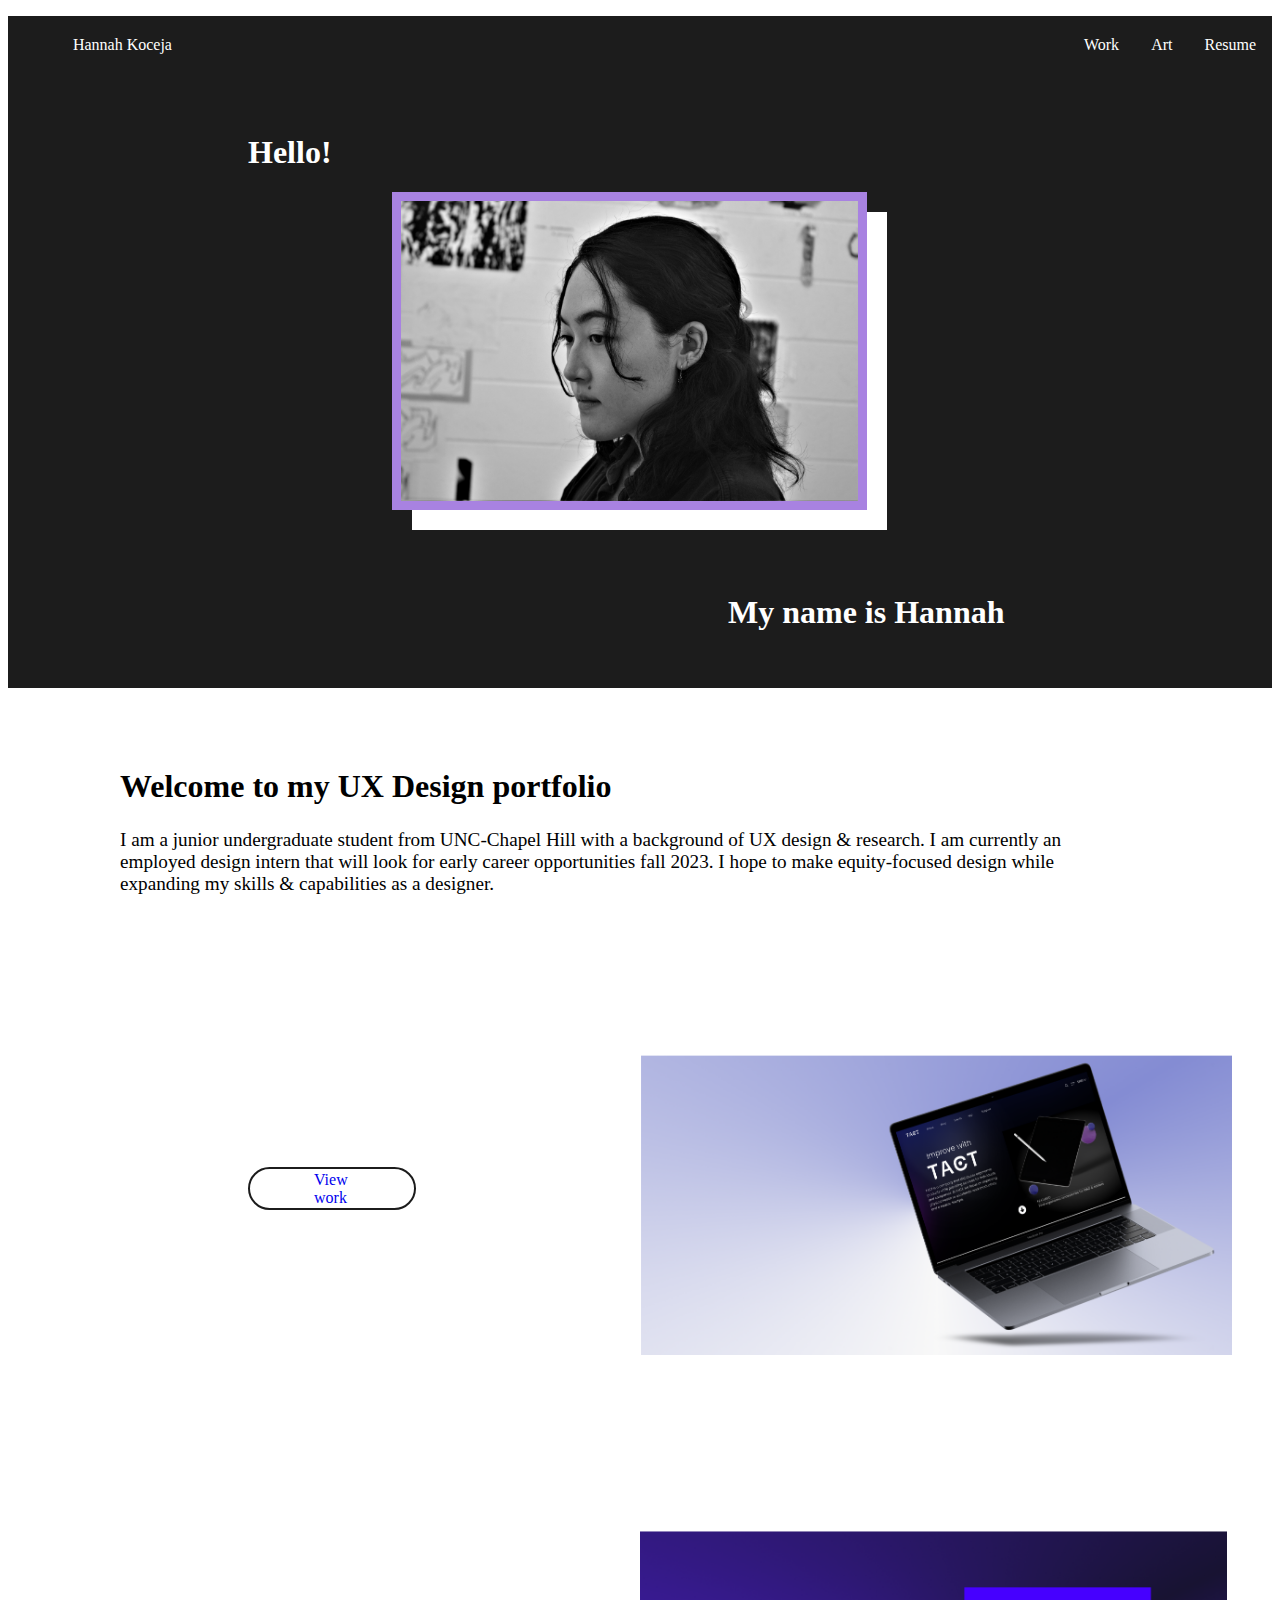
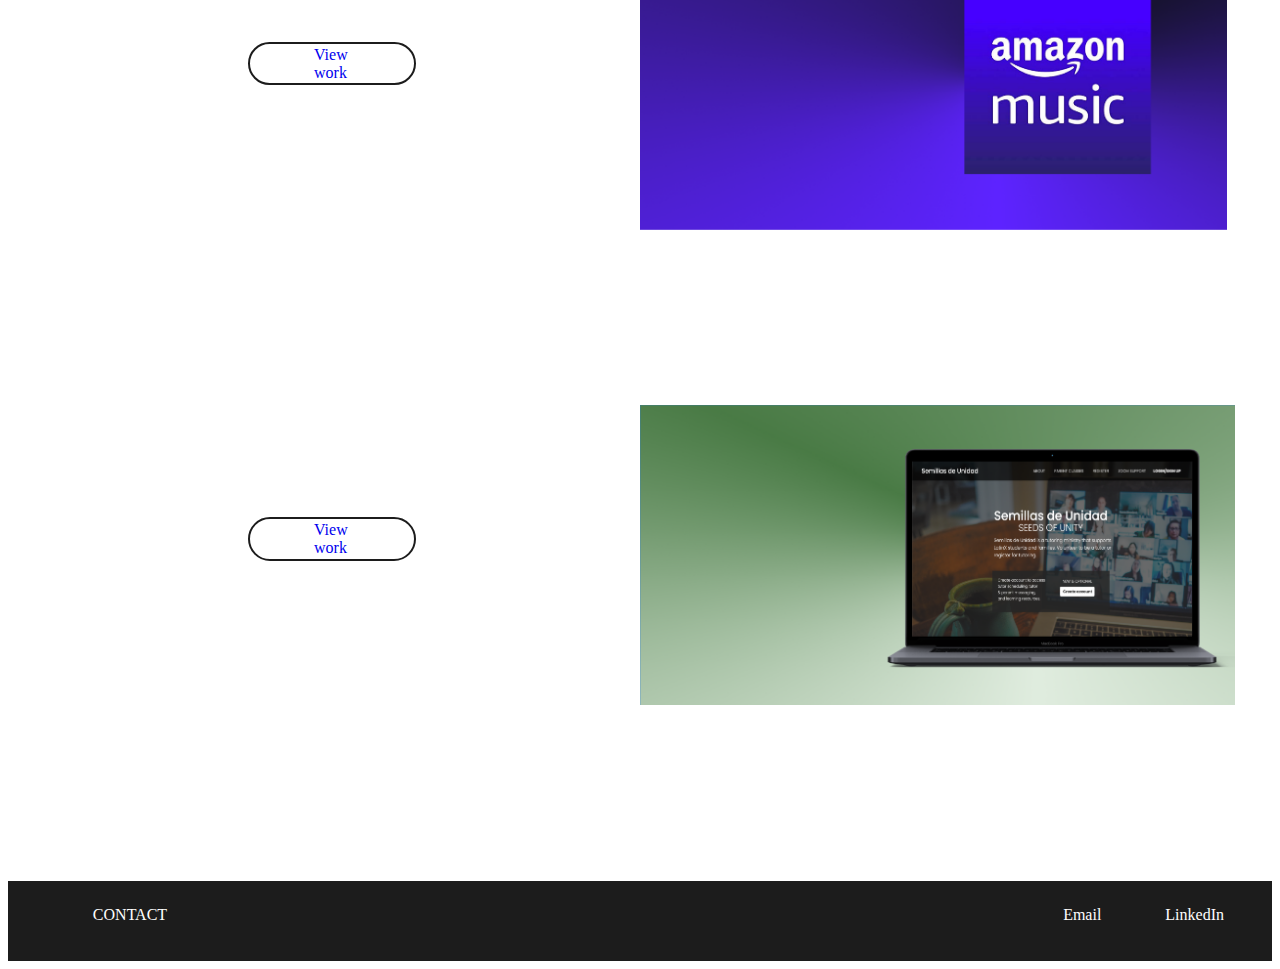
<file: index.html>
<!DOCTYPE HTML>
<html lang="en">
  
<head>
  <meta charset="utf-8">
  <meta name="viewport" content="width=device-width, 
       initial-scale-1, shrink-to-fit=no">
  <title>portfolio</title>
  <link rel="stylesheet" href="css/styles.css">
</head>

<body>
    <div class="grid-column-layout">
        <div class="intro box">
            <ul class="nav">
                <li>
                    <a id="name" href="index.html">Hannah Koceja</a>
                </li>
                <li>
                    <a href="index.html">Work</a>
                </li>
                <li>
                    <a href="#">Art</a>
                </li>
                <li>
                    <a href="#">Resume</a>
                </li>
            </ul>
            <h1 class="hello">
                Hello!
            </h1>
            <img id="author" src="./images/author.jpg" alt="photo of website author" height="300">
            <h2 class="name">
                My name is Hannah
            </h2>
        </div>
        <div class="description box">
            <h1 id="welcome" class="welcome">
                Welcome to my UX Design portfolio
            </h1>
            <p class="background">
                I am a junior undergraduate student from UNC-Chapel Hill with a background of 
UX design & research. I am currently an employed design intern that will look for early career opportunities fall 2023. I hope to make equity-focused design while expanding my skills & capabilities as a designer.
            </p>
        </div>
        <div class="work box">
            <ul class="view">
                <li>
                    <a href="tact.html">View work</a>
                </li>
            </ul>
            <div class="container1">
                <img id="project1" src="./images/project1.png" alt="photo of project 1 mockup" height="300">
                <div class="overlay">
                  <div class="text1">Course project</div>
                  <div class="text2">Role: UX Designer</div>
                </div>
              </div>
            <ul class="view">
                <li>
                    <a href="usabilitytest.html">View work</a>
                </li>
            </ul>
            <div class="container1">
                <img id="project1" src="./images/project2.png" alt="photo of project 2 mockup" height="300">
                <div class="overlay">
                  <div class="text1">Course project</div>
                  <div class="text2">Role: UX Researcher</div>
                </div>
              </div>
            <ul class="view">
                <li>
                    <a href="semillasdeunidad.html">View work</a>
                </li>
            </ul>
            <div class="container3">
                <img id="project1" src="./images/project3.png" alt="photo of project 3 mockup" height="300">
                <div class="overlay">
                  <div class="text1">Volunteer work</div>
                  <div class="text2">Role: UX Designer</div>
                </div>
              </div>
        </div>
        <div class="bottom box">
            <ul class="footer">
                <li>
                    <a id="contact" href="#">CONTACT</a>
                </li>
                <li>
                    <a href="#">Email</a>
                </li>
                <li>
                    <a href="#">LinkedIn</a>
                </li>
            </ul>
        </div>
</body>  
  
</html>
</file>
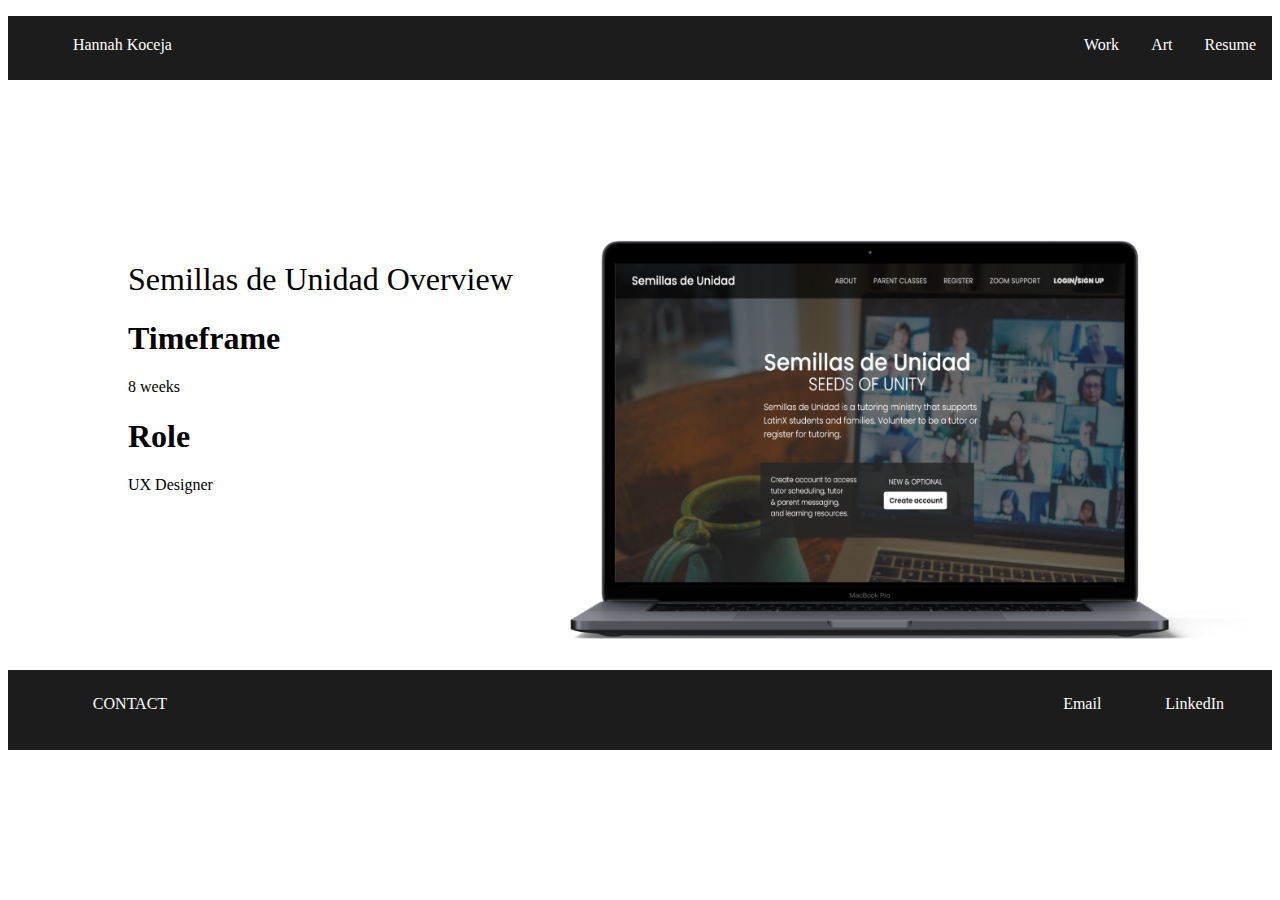
<file: semillasdeunidad.html>
<!DOCTYPE HTML>
<html lang="en">
  
<head>
  <meta charset="utf-8">
  <meta name="viewport" content="width=device-width, 
       initial-scale-1, shrink-to-fit=no">
  <title>portfolio</title>
  <link rel="stylesheet" href="css/styles.css">
</head>

<body>
    <div class="grid-column-layout">
        <div id="casestudy" class="intro box">
            <ul class="nav">
                <li>
                    <a id="name" href="index.html">Hannah Koceja</a>
                </li>
                <li>
                    <a href="index.html">Work</a>
                </li>
                <li>
                    <a href="#">Art</a>
                </li>
                <li>
                    <a href="#">Resume</a>
                </li>
            </ul>
        </div>
        <div id="interior" class="work box">
            <ul class="summary">
                <li>
                    <h1 id="overview">Semillas de Unidad Overview</h1>
                </li>
                <li>
                    <h1 id="header">Timeframe</h1>
                </li>
                <li>
                    <p id="overview">8 weeks</p>
                </li>
                <li>
                    <h1 id="header">Role</h1>
                </li>
                <li>
                    <p id="overview">UX Designer</p>
                </li>
            </ul>
            <div class="container">
                <img id="project1" src="./images/semillasdeunidadimg.png" alt="photo of TACT mockup" height="400">
                <div class="overlay">
                  <div class="text1">Course project</div>
                  <div class="text2">Role: UX Designer</div>
                </div>
              </div>
    </div>
    <div class="bottom box">
        <ul class="footer">
            <li>
                <a id="contact" href="#">CONTACT</a>
            </li>
            <li>
                <a href="#">Email</a>
            </li>
            <li>
                <a href="#">LinkedIn</a>
            </li>
        </ul>
    </div>
</body>  
  
</html>
</file>
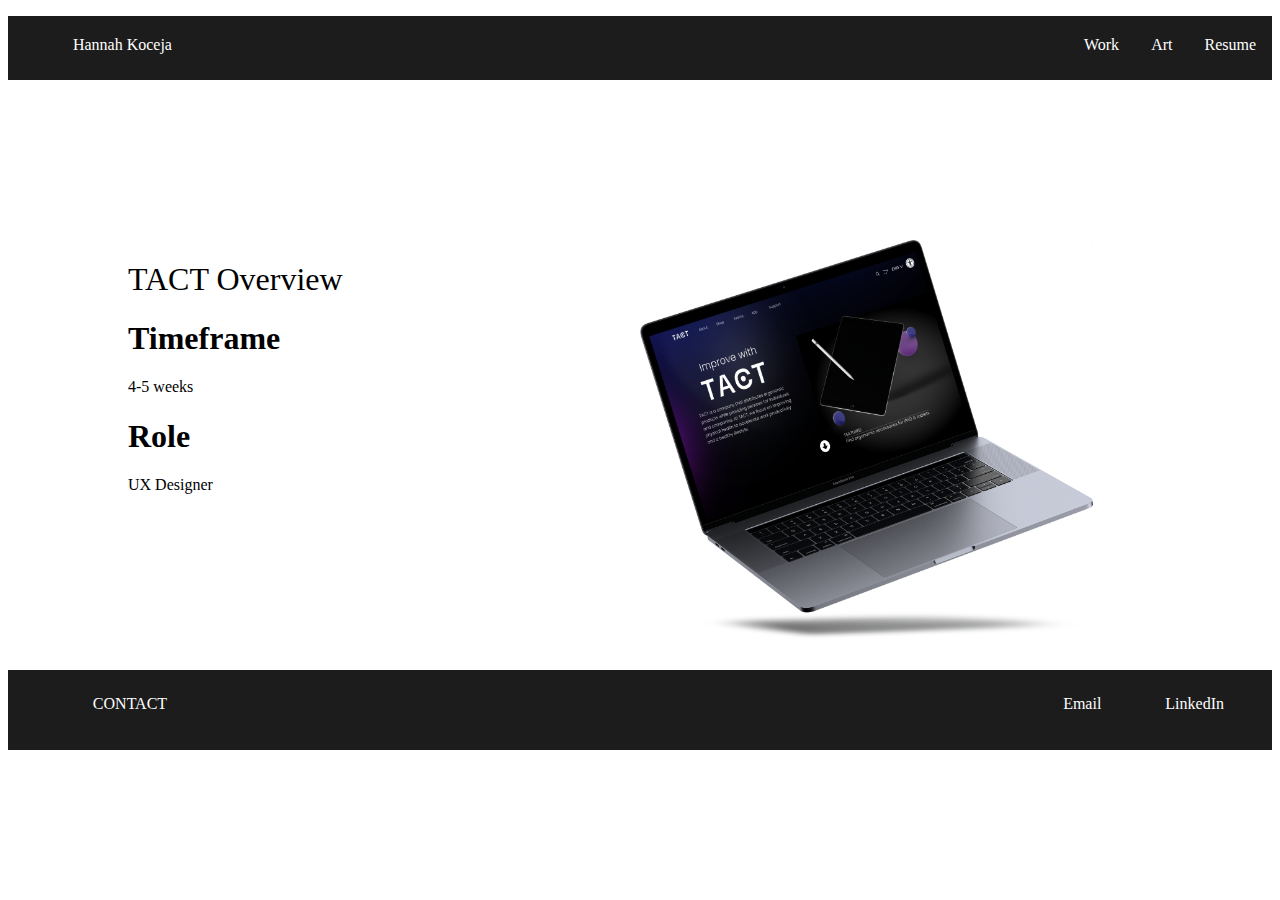
<file: tact.html>
<!DOCTYPE HTML>
<html lang="en">
  
<head>
  <meta charset="utf-8">
  <meta name="viewport" content="width=device-width, 
       initial-scale-1, shrink-to-fit=no">
  <title>portfolio</title>
  <link rel="stylesheet" href="css/styles.css">
</head>

<body>
    <div class="grid-column-layout">
        <div id="casestudy" class="intro box">
            <ul class="nav">
                <li>
                    <a id="name" href="index.html">Hannah Koceja</a>
                </li>
                <li>
                    <a href="index.html">Work</a>
                </li>
                <li>
                    <a href="#">Art</a>
                </li>
                <li>
                    <a href="#">Resume</a>
                </li>
            </ul>
        </div>
        <div id="interior" class="work box">
            <ul class="summary">
                <li>
                    <h1 id="overview">TACT Overview</h1>
                </li>
                <li>
                    <h1 id="header">Timeframe</h1>
                </li>
                <li>
                    <p id="overview">4-5 weeks</p>
                </li>
                <li>
                    <h1 id="header">Role</h1>
                </li>
                <li>
                    <p id="overview">UX Designer</p>
                </li>
            </ul>
            <div class="container">
                <img id="project1" src="./images/tactimg.png" alt="photo of TACT mockup" height="400">
                <div class="overlay">
                  <div class="text1">Course project</div>
                  <div class="text2">Role: UX Designer</div>
                </div>
              </div>
    </div>
    <div class="bottom box">
        <ul class="footer">
            <li>
                <a id="contact" href="#">CONTACT</a>
            </li>
            <li>
                <a href="#">Email</a>
            </li>
            <li>
                <a href="#">LinkedIn</a>
            </li>
        </ul>
    </div>
</body>  
  
</html>
</file>
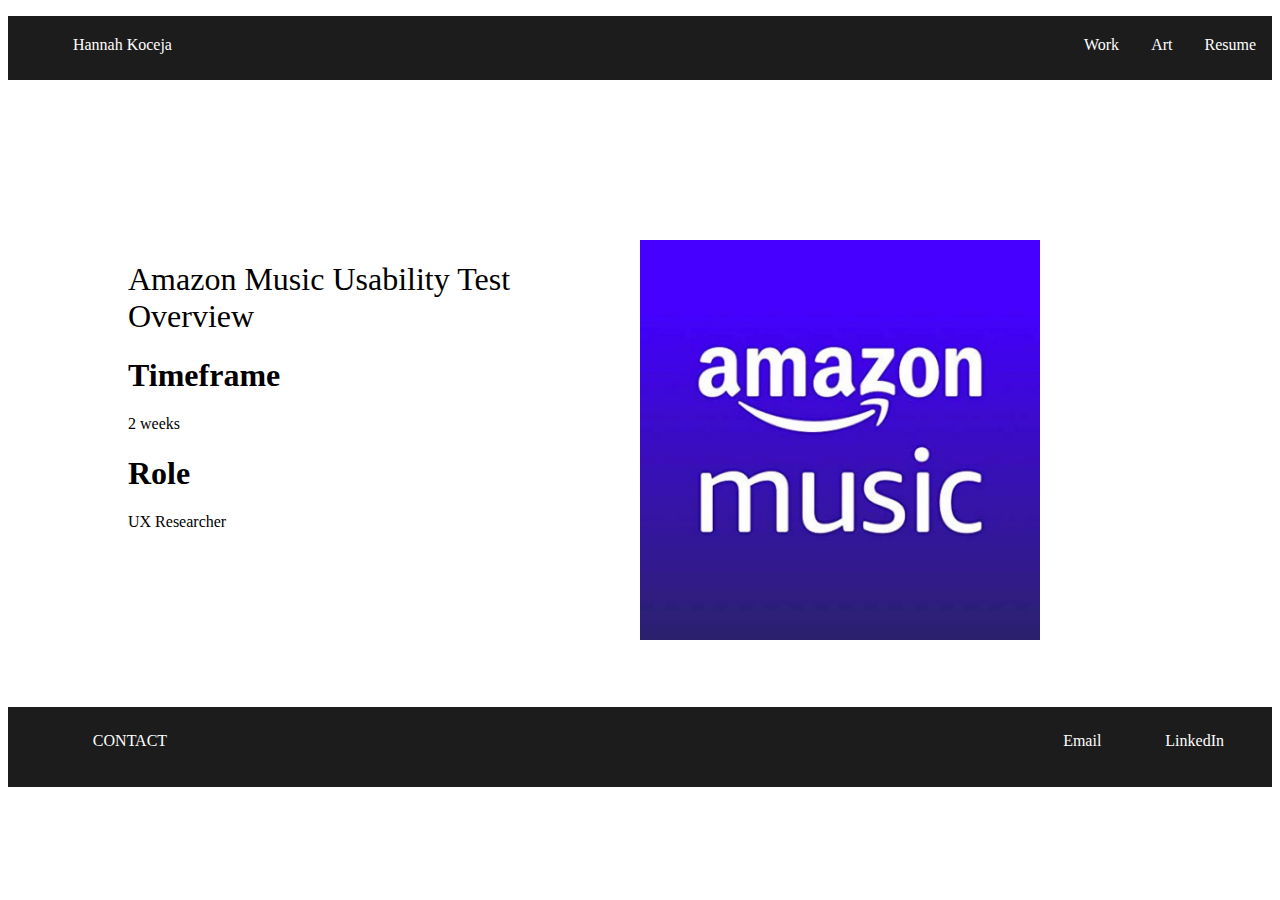
<file: usabilitytest.html>
<!DOCTYPE HTML>
<html lang="en">
  
<head>
  <meta charset="utf-8">
  <meta name="viewport" content="width=device-width, 
       initial-scale-1, shrink-to-fit=no">
  <title>portfolio</title>
  <link rel="stylesheet" href="css/styles.css">
</head>

<body>
    <div class="grid-column-layout">
        <div id="casestudy" class="intro box">
            <ul class="nav">
                <li>
                    <a id="name" href="index.html">Hannah Koceja</a>
                </li>
                <li>
                    <a href="index.html">Work</a>
                </li>
                <li>
                    <a href="#">Art</a>
                </li>
                <li>
                    <a href="#">Resume</a>
                </li>
            </ul>
        </div>
        <div id="interior" class="work box">
            <ul class="summary">
                <li>
                    <h1 id="overview">Amazon Music Usability Test Overview</h1>
                </li>
                <li>
                    <h1 id="header">Timeframe</h1>
                </li>
                <li>
                    <p id="overview">2 weeks</p>
                </li>
                <li>
                    <h1 id="header">Role</h1>
                </li>
                <li>
                    <p id="overview">UX Researcher</p>
                </li>
            </ul>
            <div class="container">
                <img id="project1" src="./images/amazonmusicimg.png" alt="photo of TACT mockup" height="400">
                <div class="overlay">
                  <div class="text1">Course project</div>
                  <div class="text2">Role: UX Designer</div>
                </div>
              </div>
    </div>
    <div class="bottom box">
        <ul class="footer">
            <li>
                <a id="contact" href="#">CONTACT</a>
            </li>
            <li>
                <a href="#">Email</a>
            </li>
            <li>
                <a href="#">LinkedIn</a>
            </li>
        </ul>
    </div>
</body>  
  
</html>
</file>
<file: css/styles.css>
body {
    font-family: poppins;
}

.intro {
    height: 42rem;
    background: rgb(28, 28, 28);
    grid-column: 1/3;
    grid-row: 1/2;
}

.nav {
    display: flex;
    flex-flow: row-wrap;
    justify-content: flex-end;
    list-style-type: none;
    text-decoration: none;
    color: rgb(255, 255, 255);
    padding-top: 20px;
}

#name {
    margin-right: 55rem;
}

.nav a {
    list-style-type: none;
    text-decoration: none;
    color: rgb(255, 255, 255);
    padding: 1rem;
}

.nav a:hover {
    color: rgb(168, 130, 225);
}

.hello {
    color: rgb(255, 255, 255);
    margin-left: 15rem;
    margin-top: 5rem;
}

#author {
    margin-left: 24rem;
    border: 9px solid rgb(168, 130, 225);
    box-shadow: 20px 20px white;
}

h2 {
    font-size: 2rem;
    margin-left: 45rem;
    color: white;
    margin-top: 5rem;
}

#welcome {
    margin-left: 7rem;
    padding-right: none;
    margin-top: 5rem;
}

.background {
    margin-left: 7rem;
    padding-right: none;
    margin-top: 1.5rem;
    margin-right: 9rem;
    font-size: 1.2rem;
}

.work {
    display: grid;
    grid-template-columns: 1fr 1fr;
    margin-left: 0rem;
    margin-top: 10rem;
    list-style-type: none;
    text-decoration: none;
    color: white;
}

a {
    text-decoration: none;
}

.view {
    list-style-type: none;
    text-decoration: none;
    color: white;
    border: 2px solid rgb(28, 28, 28);
    margin-top: 7rem;
    margin-bottom: 20rem;
    padding-top: .1rem;
    padding-right: 4rem;
    padding-left: 4rem;
    padding-bottom: .1rem;
    margin-left: 15rem;  
    margin-right: 14rem;    
    border-radius: 30rem;
    background-color: rgb(255, 255, 255);
}

.project1 {
    margin-right: 1rem;
}

.work {
    text-decoration: none;
}

/*credit for learning overlay positioning https://www.w3schools.com/howto/howto_css_image_overlay.asp*/
.overlay {
    top: 0;
    bottom: 0;
    left: 0;
    right: 0;
    position: absolute;
    height: 62%;
    width: 96.5%;
    opacity: 0;
    transition: .3s ease;
    background-color: #1010109e;
  }
 
.container1 {
position: relative;
}

.container1:hover .overlay {
opacity: 1;
}

.container3 {
    position: relative;
    margin-bottom: 0;
    padding-bottom: 0;
}
    
.container3:hover .overlay {
opacity: 1;
}

.text1 {
    color: white;
    font-size: 20px;
    position: absolute;
    text-align: left;
    top: 35%;
    left: 10%;
}

.text2 {
    color: white;
    font-size: 20px;
    position: absolute;
    text-align: left;
    top: 50%;
    left: 10%;
}




.bottom {
    height: 5rem;
    background: rgb(28, 28, 28);
    margin-top: 0rem;
}

.footer {
    display: flex;
    flex-flow: row-wrap;
    justify-content: flex-end;
    list-style-type: none;
    text-decoration: none;
    color: rgb(255, 255, 255);
    padding-top: 25px;
    margin-top: 0;
}

#contact {
    margin-right: 54rem;
}

.footer a {
    list-style-type: none;
    text-decoration: none;
    color: rgb(255, 255, 255);
    padding: 1rem;
    margin-right: 2rem;
    margin-top: 10rem;
}

/*interior page*/

#casestudy {
    height: 4rem;
    background: rgb(28, 28, 28);
    grid-column: 1/3;
    grid-row: 1/2;
    background: rgb(28, 28, 28);
    grid-column: 1/3;
    grid-row: 1/2;
}

#overview {
    color: black;
    font-weight: 300;
}

#header {
    color: black;
}

.interior {
    display: grid;
    grid-template-columns: 1fr 1fr;
    margin-left: 0rem;
    margin-top: 0rem;
    list-style-type: none;
    text-decoration: none;
    color: white;
}

.summary {
    list-style-type: none;
    text-decoration: none;
    color: white;
    margin-top: 0rem;
    margin-left: 5rem;
    margin-bottom: 10rem;
}

.nav {
    display: flex;
    flex-flow: row-wrap;
    justify-content: flex-end;
    list-style-type: none;
    text-decoration: none;
    color: rgb(255, 255, 255);
    padding-top: 20px;
}
</file>
